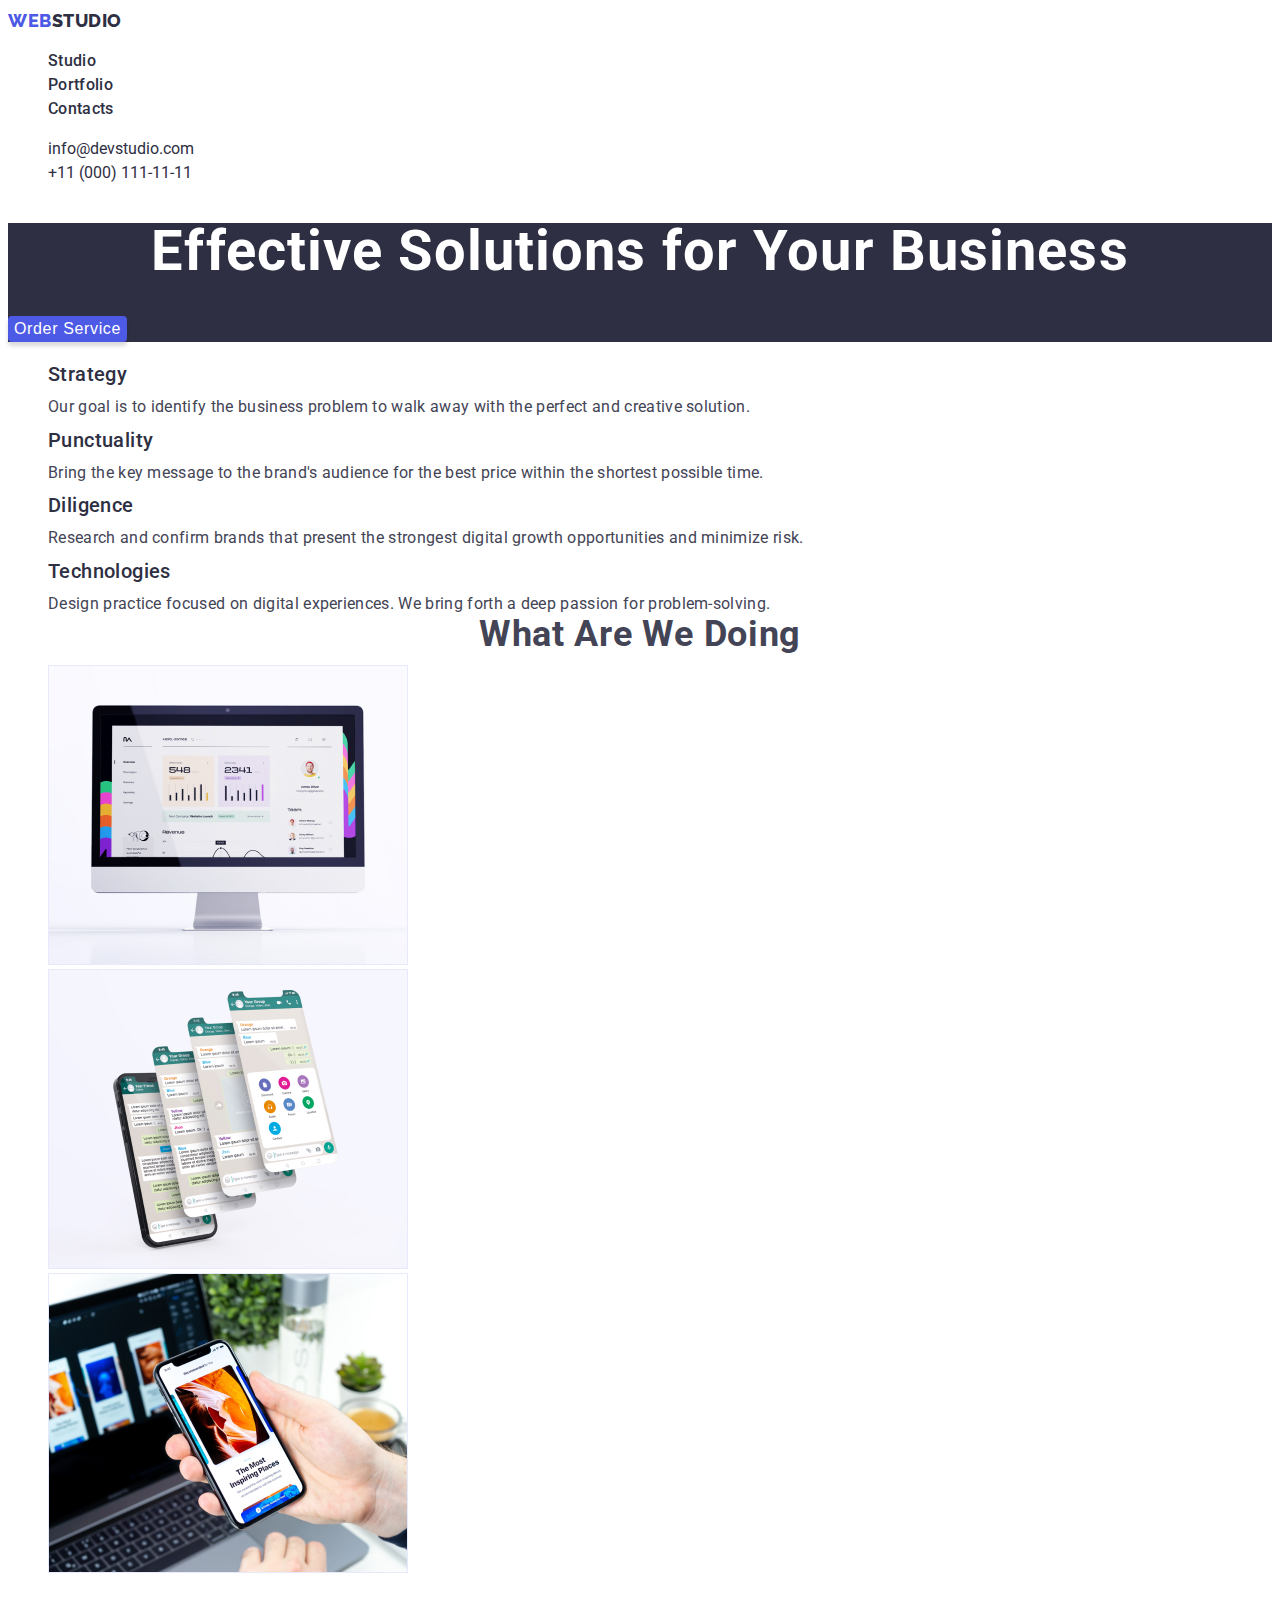
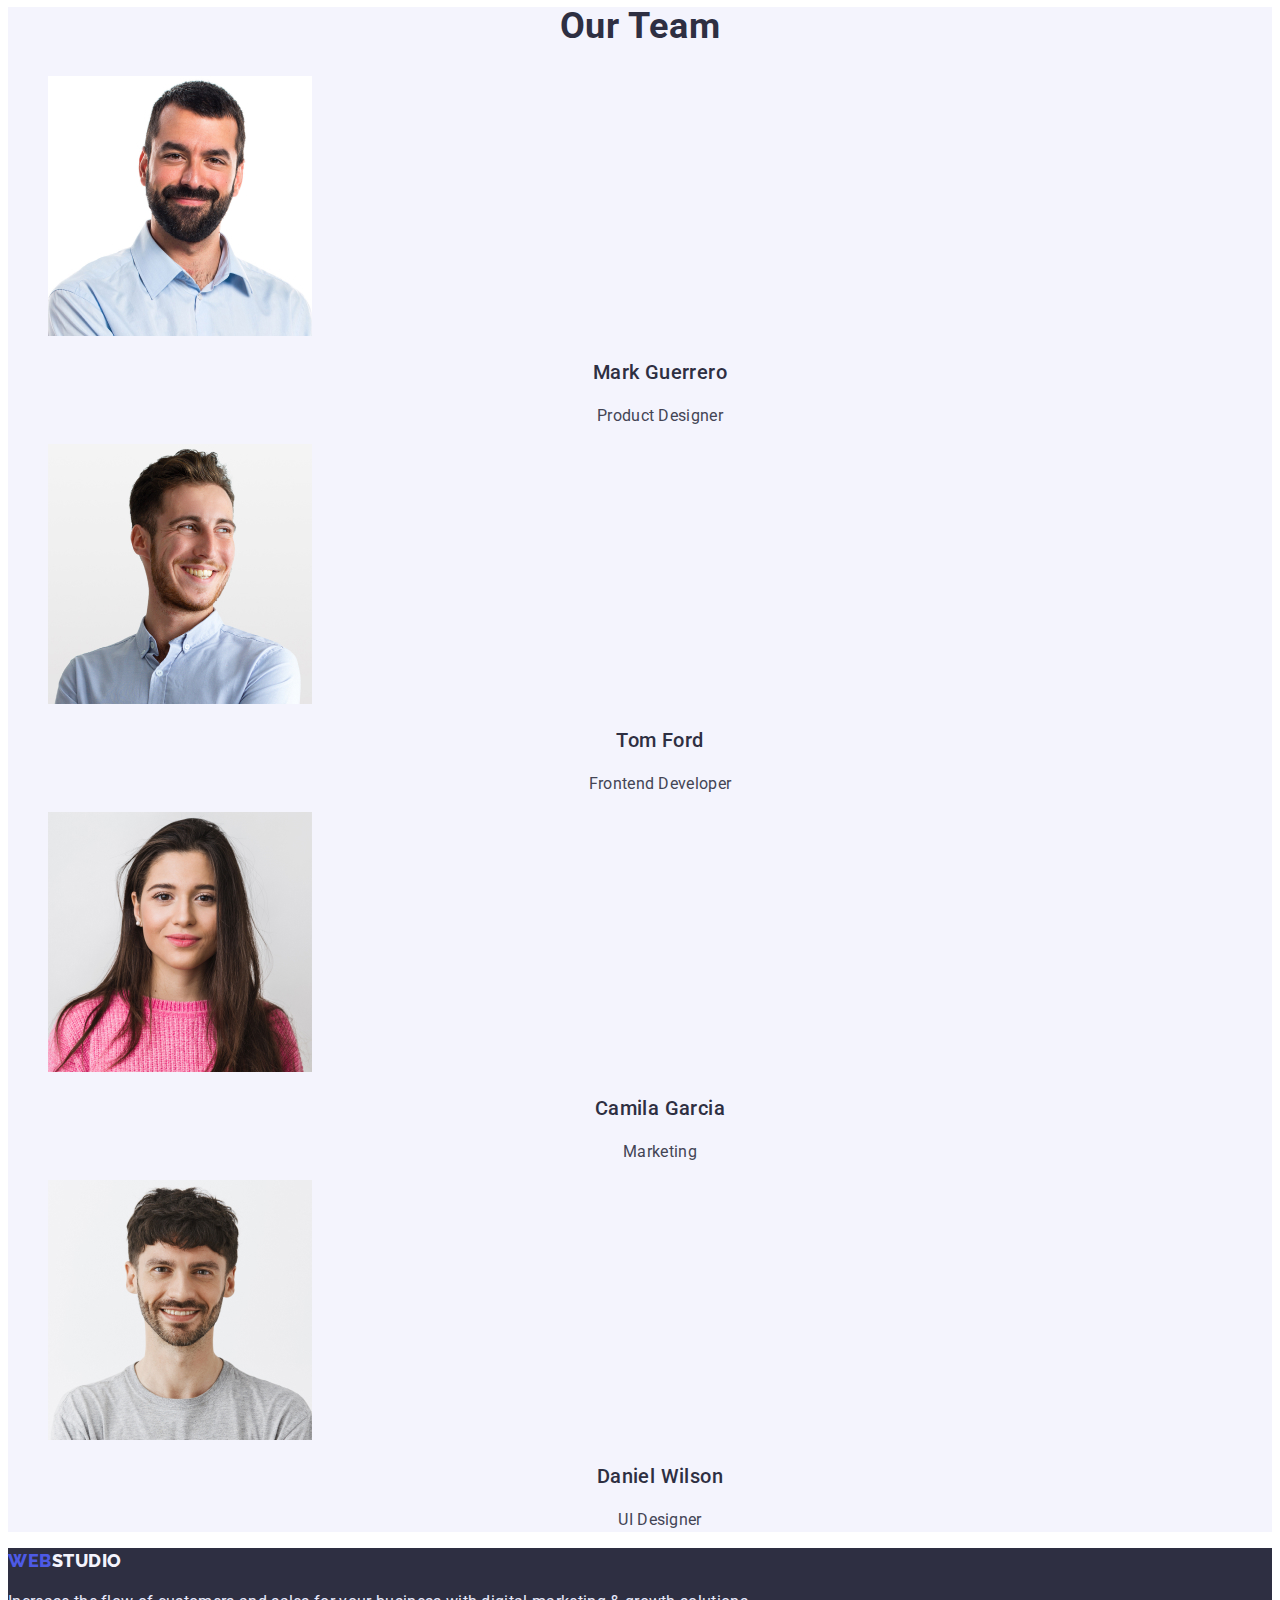
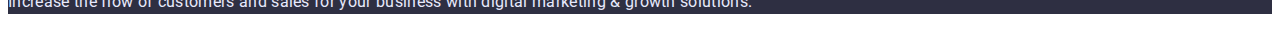
<file: index.html>
<!DOCTYPE html>
<html lang="en">
  <head>
    <meta charset="UTF-8" />
    <meta http-equiv="X-UA-Compatible" content="IE=edge" />
    <meta name="viewport" content="width=device-width, initial-scale=1.0" />
    <title>Studio</title>
    <link rel="stylesheet" href="./css/style.css" />

   <link rel="preconnect" href="https://fonts.googleapis.com">
<link rel="preconnect" href="https://fonts.gstatic.com" crossorigin>
<link href="https://fonts.googleapis.com/css2?family=Raleway:wght@800&family=Roboto:wght@400;500;700;900&display=swap" rel="stylesheet">

  </head>
  <body>
    <header>
      <nav>
       <a class="logo_header" href="./index.html"
          >Web<span class="logo_header_span">Studio</span></a
        >
        <ul>
          <li>
            <a class="head_nav" href="./index.html">Studio</a>
          </li>
          <li><a class="head_nav" href="./portfolio.html">Portfolio</a></li>
          <li><a class="head_nav" href="">Contacts</a></li>
        </ul>
      </nav>
      <address>
        <ul>
          <li>
            <a class="contacts" href="mailto:info@devstudio.com"
              >info@devstudio.com</a
            >
          </li>
          <li>
            <a class="contacts" href="tel:+110001111111">+11 (000) 111-11-11</a>
          </li>
        </ul>
      </address>
    </header>

    <main>
      <section class="first_section">
        <h1 class="first_title">Effective Solutions for Your Business</h1>
        <button class="order_service" type="button">Order Service</button>
      </section>

      <section class="second_section">
        <h2 hidden>info</h2>
        <ul>
          <li>
            <h3 class="second_title">Strategy</h3>
            <p class="second_text">
              Our goal is to identify the business problem to walk away with the
              perfect and creative solution.
            </p>
          </li>
          <li>
            <h3 class="second_title">Punctuality</h3>
            <p class="second_text">
              Bring the key message to the brand's audience for the best price
              within the shortest possible time.
            </p>
          </li>
          <li>
            <h3 class="second_title">Diligence</h3>
            <p class="second_text">
              Research and confirm brands that present the strongest digital
              growth opportunities and minimize risk.
            </p>
          </li>
          <li>
            <h3 class="second_title">Technologies</h3>
            <p class="second_text">
              Design practice focused on digital experiences. We bring forth a
              deep passion for problem-solving.
            </p>
          </li>
        </ul>
      </section>
      
      <section class="thirt_section">
        <h2 class="thirt_title">What are we doing</h2>
        <ul>
          <li><img src="./images/mac.jpg" alt="macbook" width="360" /></li>
          <li><img src="./images/phone.jpg" alt="phone" width="360" /></li>
          <li>
            <img src="./images/phone-mac.jpg" alt="macbook-phone" width="360" />
          </li>
        </ul>
      </section>


      <section class="four_section">
        <h2 class="four_title">Our Team</h2>
        <ul>
          <li>
            <img src="./images/mark.jpg" alt="mark" width="264" />
            <h3 class="four_team_name">Mark Guerrero</h3>
            <p class="four_profesion">Product Designer</p>
          </li>

          <li>
            <img src="./images/tom.jpg" alt="tom" width="264" />
            <h3 class="four_team_name">Tom Ford</h3>
            <p class="four_profesion">Frontend Developer</p>
          </li>

          <li>
            <img src="./images/camila.jpg" alt="camila" width="264" />
            <h3 class="four_team_name">Camila Garcia</h3>
            <p class="four_profesion">Marketing</p>
          </li>

          <li>
            <img src="./images/daniel.jpg" alt="daniel" width="264" />
            <h3 class="four_team_name">Daniel Wilson</h3>
            <p class="four_profesion">UI Designer</p>
          </li>
        </ul>
      </section>
    </main>
    <footer class="footer">
      <a class="logo_footer" href="./index.html">Web<span class="logo_footer_span">Studio<span></a>
      <p class="text_footer">
        Increase the flow of customers and sales for your business with digital
        marketing & growth solutions.
      </p>
    </footer>
  </body>
</html>
</file>
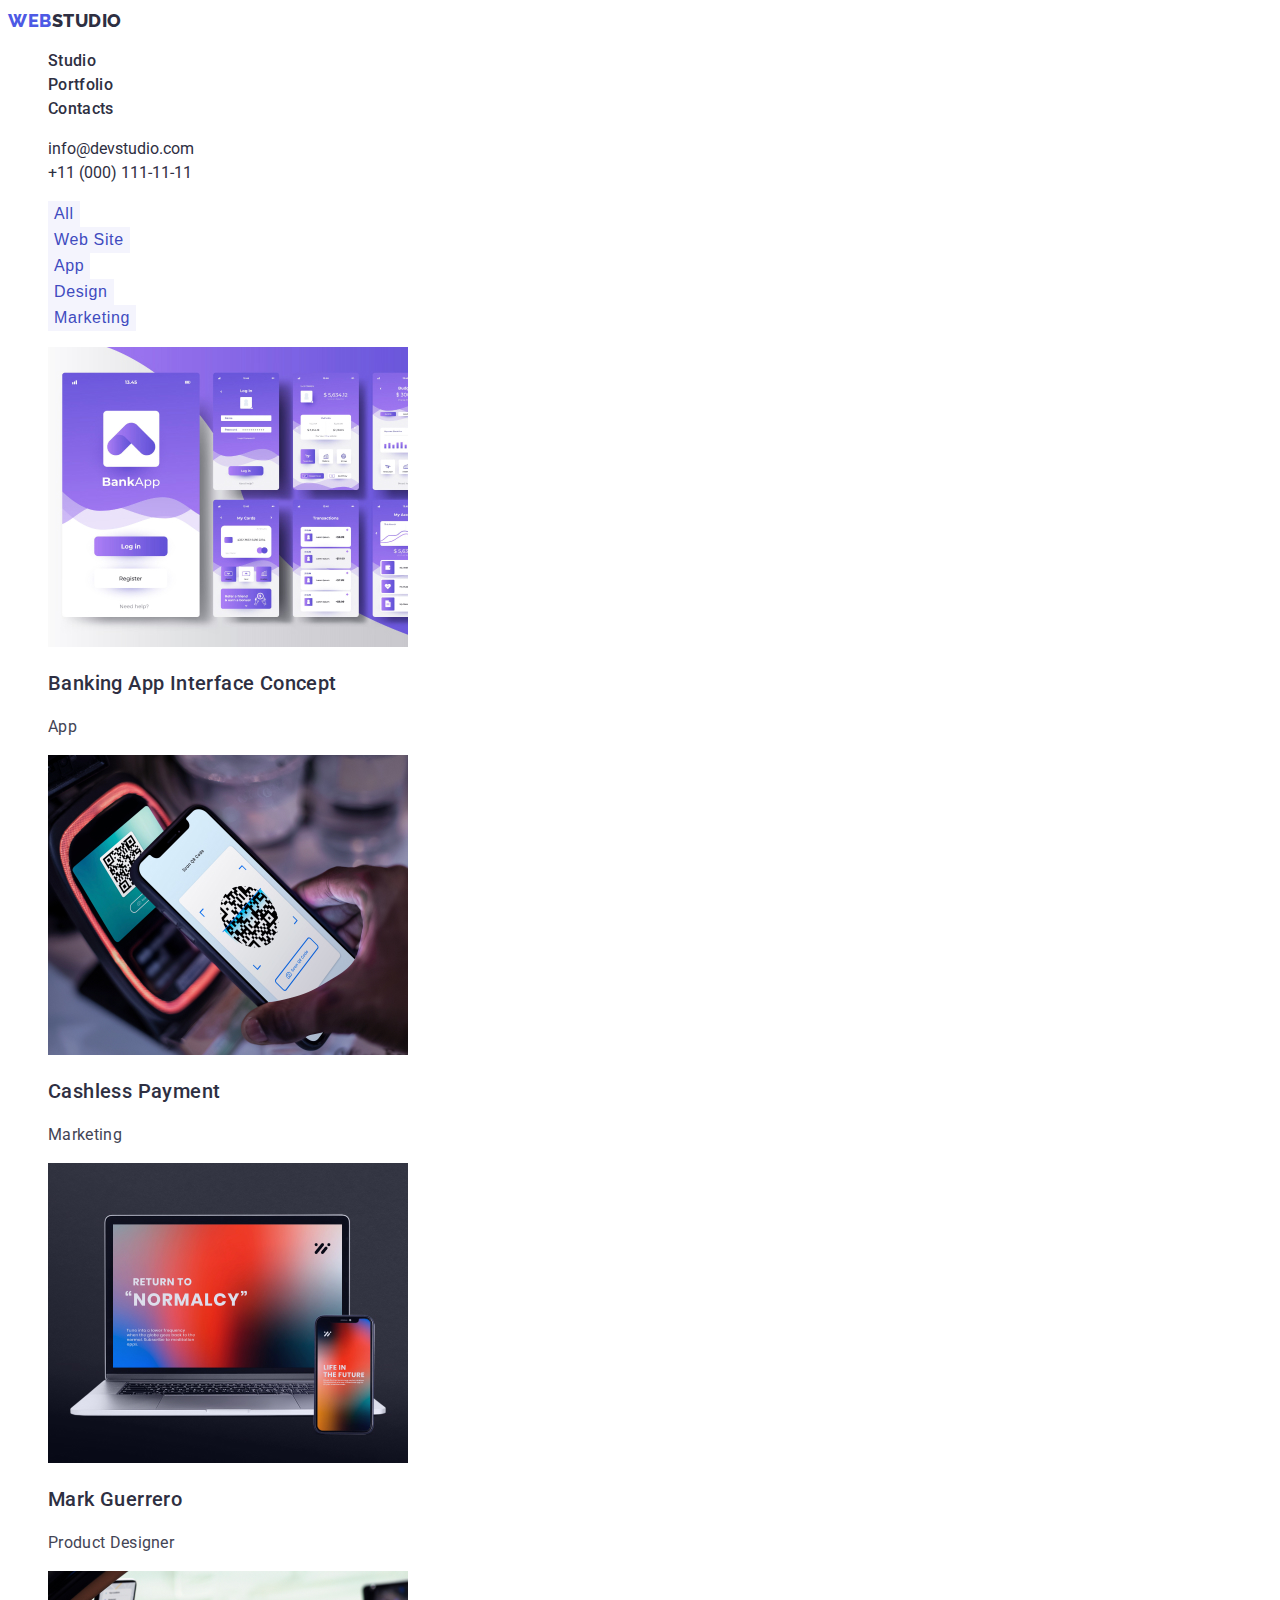
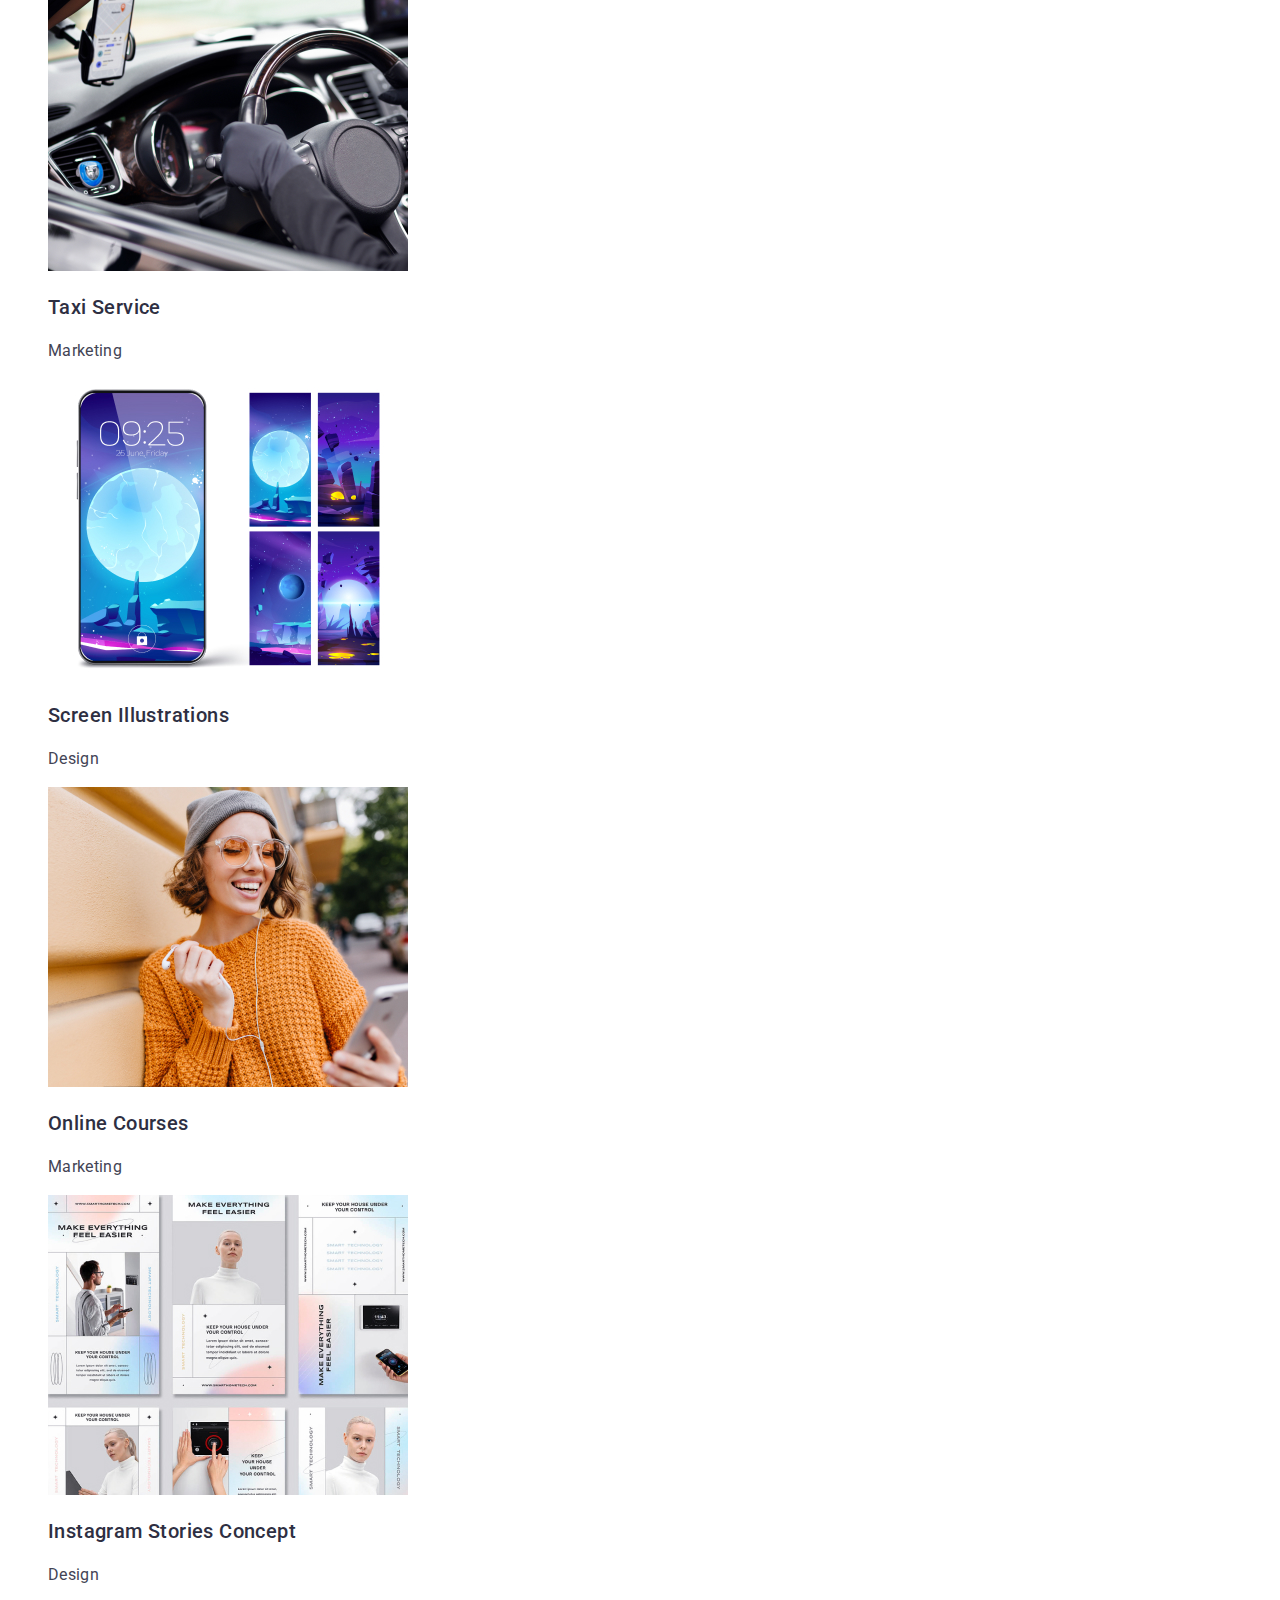
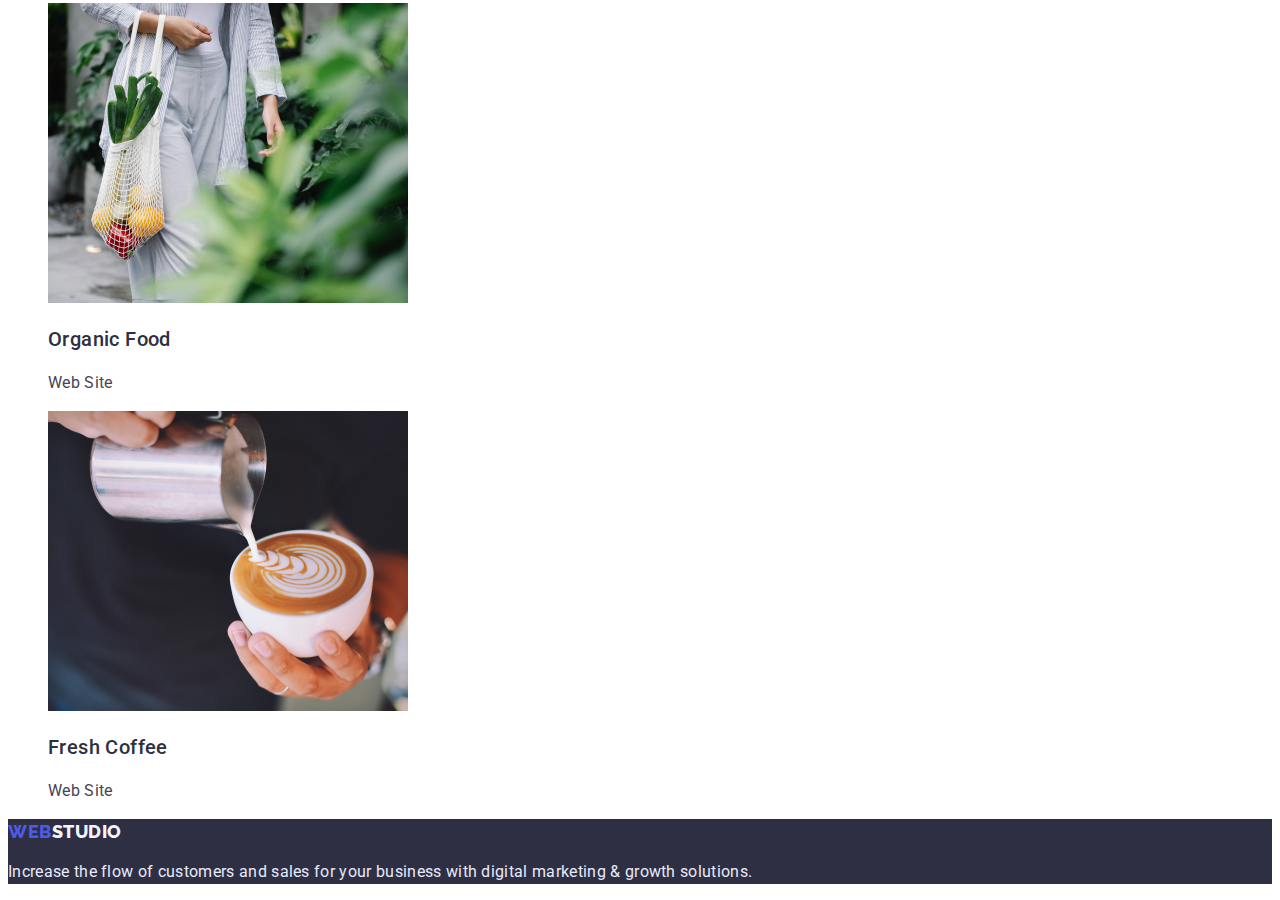
<file: portfolio.html>
<!DOCTYPE html>
<html lang="en">
  <head>
    <meta charset="UTF-8" />
    <meta http-equiv="X-UA-Compatible" content="IE=edge" />
    <meta name="viewport" content="width=device-width, initial-scale=1.0" />
    <title>Portfolio</title>
    <link rel="stylesheet" href="./css/style.css" />
    
<link rel="preconnect" href="https://fonts.googleapis.com">
<link rel="preconnect" href="https://fonts.gstatic.com" crossorigin>
<link href="https://fonts.googleapis.com/css2?family=Raleway:wght@800&family=Roboto:wght@400;500;700;900&display=swap" rel="stylesheet">

  </head>
  <body>
    <header>
      <nav class="navigation">
        <a class="logo_header" href="./index.html"
          >Web<span class="logo_header_span">Studio</span></a
        >
        <ul>
          <li>
            <a class="head_nav" href="./index.html">Studio</a>
          </li>
          <li><a class="head_nav" href="./portfolio.html">Portfolio</a></li>
          <li><a class="head_nav" href="">Contacts</a></li>
        </ul>
      </nav>
      <address>
        <ul>
          <li>
            <a class="contacts" href="mailto:info@devstudio.com"
              >info@devstudio.com</a
            >
          </li>
          <li>
            <a class="contacts" href="tel:+110001111111">+11 (000) 111-11-11</a>
          </li>
        </ul>
      </address>
    </header>

    <main>

    <section>

      <ul>
        <li>
          <button class="main_button" type="button">All</button>
        </li>
        <li>
          <button class="main_button" type="button">Web Site</button>
        </li>
        <li>
          <button class="main_button" type="button">App</button>
        </li>
        <li>
          <button class="main_button" type="button">Design</button>
        </li>
        <li>
          <button class="main_button" type="button">Marketing</button>
        </li>
      </ul>

      <ul>
        <li>
          <a href="">
            <img src="./images/one.jpg" alt="app" width="" />
            <h3 class="portfolio_title">Banking App Interface Concept</h3>
            <p class="portfolio_text">App</p>
          </a>
        </li>
        <li>
          <a href="">
            <img src="./images/two.jpg" alt="marketing" width="" />
            <h3 class="portfolio_title">Cashless Payment</h3>
            <p class="portfolio_text">Marketing</p>
          </a>
        </li>
        <li>
          <a href="">
            <img src="./images/three.jpg" alt="app" width="" />
            <h3 class="portfolio_title">Mark Guerrero</h3>
            <p class="portfolio_text">Product Designer</p>
          </a>
        </li>
        <li>
          <a href="">
            <img src="./images/four.jpg" alt="marketing" width="" />
            <h3 class="portfolio_title">Taxi Service</h3>
            <p class="portfolio_text">Marketing</p>
          </a>
        </li>
        <li>
          <a href="">
            <img src="./images/five.jpg" alt="design" width="" />
            <h3 class="portfolio_title">Screen Illustrations</h3>
            <p class="portfolio_text">Design</p>
          </a>
        </li>
        <li>
          <a href="">
            <img src="./images/six.jpg" alt="marketing" width="" />
            <h3 class="portfolio_title">Online Courses</h3>
              <p class="portfolio_text">Marketing</p>
            </a>
          </li>
          <li>
            <a href="">
              <img src="./images/seven.jpg" alt="design" width="" />
              <h3 class="portfolio_title">Instagram Stories Concept</h3>
              <p class="portfolio_text">Design</p>
            </a>
          </li>
          <li>
            <a href="">
              <img src="./images/eight.jpg" alt="website" width="" />
              <h3 class="portfolio_title">Organic Food</h3>
              <p class="portfolio_text">Web Site</p>
            </a>
          </li>
          <li>
            <a href="">
              <img src="./images/nine.jpg" alt="website" width="" />
              <h3  class="portfolio_title">Fresh Coffee</h3>
              <p class="portfolio_text">Web Site</p>
            </a>
          </li>
        </ul>
      </main>
      <footer class="footer">
        <a class="logo_footer" href="./index.html">Web<span class="logo_footer_span">Studio<span></a>
          <p class="text_footer">
            Increase the flow of customers and sales for your business with digital
            marketing & growth solutions.
          </p>
        </section>
        </footer>
      </body>
      </html>
</file>
<file: css/style.css>
:root {
  --primary-brand: #4d5ae5;
  --pressed-state: #404bbf;
  --dark: #2e2f42;
  --success: #31d0aa;
  --text: #434455;
  --subtle-text: #8e8f99;
  --accent: #e7e9fc;
  --light: #f4f4fd;
  --modal-overlay: #2e2f42;
  --hero-background: #2e2f42;
}
body {
  font-family: "Roboto", sans-serif;
  color: var(--text);
}
ul {
  list-style-type: none;
}
button {
  cursor: pointer;
}
a {
  text-decoration: none;
}
.contacts {
  color: var(--dark);
  font-weight: 400;
  font-size: 16px;
  line-height: 1.5;
  font-style: normal;
}
.contacts:hover {
  color: var(--pressed-state);
}
.contacts:focus {
  color: var(--pressed-state);
}
.head_nav {
  color: var(--dark);
  font-weight: 500;
  font-size: 16px;
  line-height: 1.5;
  letter-spacing: 0.02em;
}
.head_nav:hover {
  color: var(--pressed-state);
}
.head_nav:focus {
  color: var(--pressed-state);
}
.main_button {
  background: var(--light);
  color: var(--pressed-state);
  border: none;
  font-weight: 500;
  font-size: 16px;
  line-height: 1.5;
  align-items: center;
  letter-spacing: 0.04em;
}
.main_button:hover {
  background: var(--pressed-state);
  color: var(--light);
}
.main_button:focus {
  background: var(--pressed-state);
    color: var(--light);
}
.logo_header {
  font-size: 18px;
  line-height: 1.4;
font-weight: 800;
  font-family: Raleway;
  align-items: center;
  letter-spacing: 0.03em;
  text-transform: uppercase;
  color: var(--primary-brand);
}
.logo_header_span {
  color: var(--dark);
}
.order_service {
  color: white;
  background-color: var(--primary-brand);
  box-shadow: 0 4px 4px rgba(0, 0, 0, 0.15);
  border-radius: 4px;
  border: none;
  font-weight: 500;
  font-size: 16px;
  line-height: 1.5;
  align-items: center;
  text-align: center;
  letter-spacing: 0.04em;

  color: #ffffff;
}
.order_service:hover {
  background-color: var(--pressed-state);
}
.order_service:focus {
background-color: var(--pressed-state);
}
.first_title {
  font-style: normal;
  font-weight: 700;
  font-size: 56px;
  line-height: 1;
  text-align: center;
  letter-spacing: 0.02em;
  color: #fff;
}
.first_section {
  background: var(--hero-background);
}
.footer {
  background: var(--modal-overlay);
}
.second_text {
  font-weight: 400;
  font-size: 16px;
  line-height: 1.5px;
  letter-spacing: 0.02em;
  color: var(--text);
}
.second_title {
  font-weight: 500;
  font-size: 20px;
  line-height: 1.2;
  letter-spacing: 0.02em;
  color: var(--dark);
}
.thirt_title {
  font-weight: 700;
  font-size: 36px;
  line-height: 1.1px;
  text-align: center;
  letter-spacing: 0.02em;
  text-transform: capitalize;
}
.four_section {
  background: var(--light);
}
.four_title {
  font-weight: 700;
  font-size: 36px;
  line-height: 1.1;
  text-align: center;
  letter-spacing: 0.02em;
  text-transform: capitalize;
  color: var(--dark);
}
.four_team_name {
  font-weight: 500;
  font-size: 20px;
  line-height: 1.2;
  text-align: center;
  letter-spacing: 0.02em;
  color: var(--dark);
}
.four_profesion {
  font-weight: 400;
  font-size: 16px;
  line-height: 1.5;
  text-align: center;
  letter-spacing: 0.02em;
  color: var(--text);
}
.logo_footer {
  font-weight: 800;
    font-family: Raleway;
  font-size: 18px;
  line-height: 1.4;
  align-items: center;
  letter-spacing: 0.03em;
  text-transform: uppercase;
  color: var(--primary-brand);
}
.logo_footer_span {
  color: var(--light);
}

.portfolio_title {
  font-weight: 500;
  font-size: 20px;
  line-height: 1.2;
  letter-spacing: 0.02em;
  color: var(--dark);
}
.portfolio_text {
  font-weight: 400;
  font-size: 16px;
  line-height: 1.5;
  letter-spacing: 0.02em;
  color: var(--text);
}
.text_footer{
  font-weight: 400;
    font-size: 16px;
    line-height: 1.5;
    letter-spacing: 0.02em;
    color: var(--accent);
}
</file>
